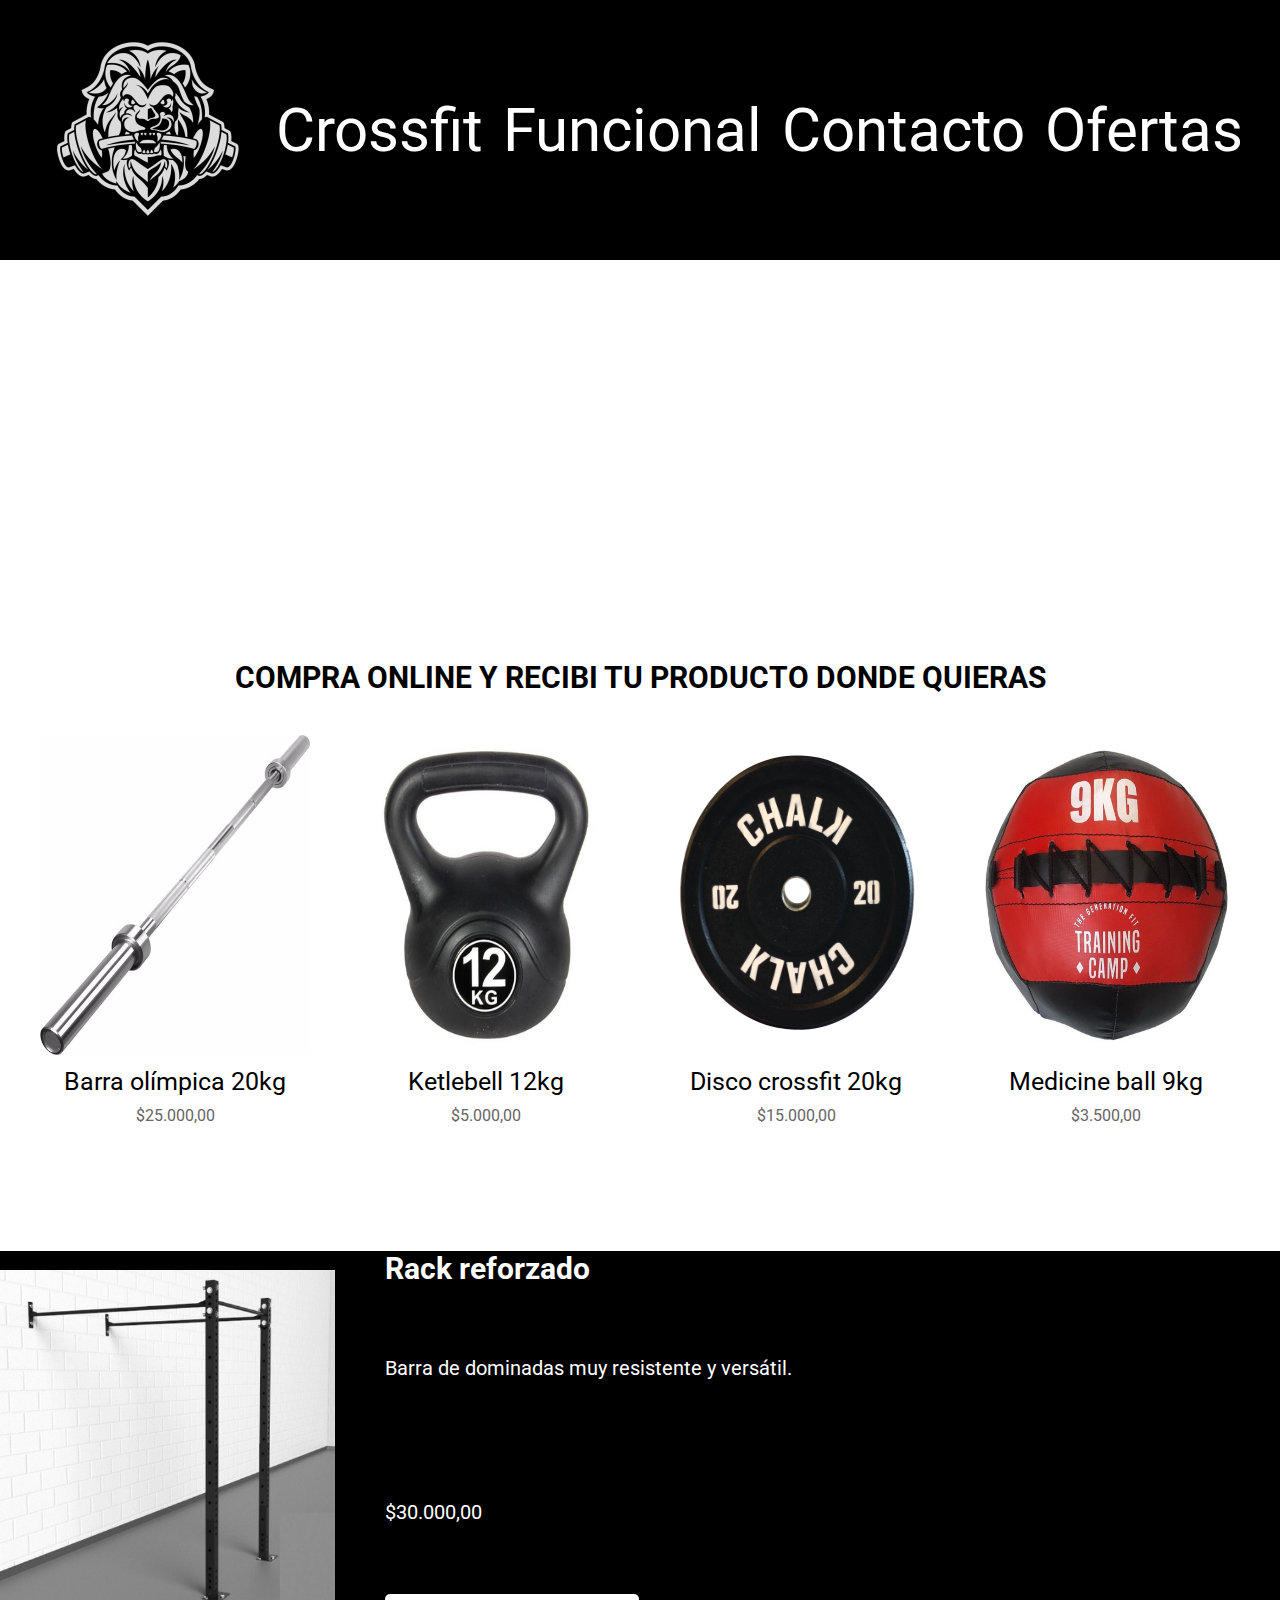
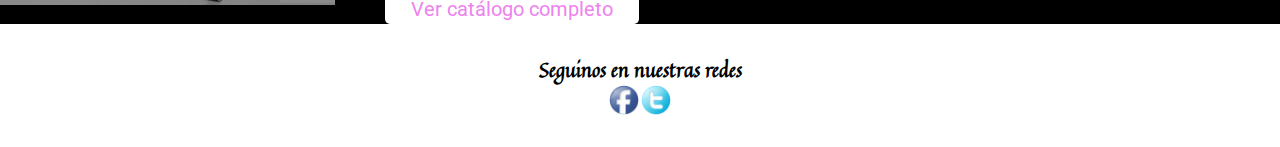
<file: index.html>
<!DOCTYPE html>
<html lang="en">
<head>
	<meta charset="UTF-8">
	<meta name="viewport" content="width=device-width, initial-scale=1.0">
	<title>Victory Fitness - Soluciones deportivas</title>
	<link rel="stylesheet" href="css/style.css">
	<link rel="shortcut icon" href="img/favicon.png">

	<!-- wow js -->
	<link rel="stylesheet" href="css/animate.css">
	
</head>
<body>
	
	<!-- inicia nav -->
	
		<nav class="botonera">
			<a href="index.html">
				<img src="img/logo.ico" alt="logo de victory fitness soluciones deportivas">
			</a>

			<ul>
			<li>
				<a href="views/crossfit.html" >Crossfit</a>
			</li>
			<li>
				<a href="views/funcional.html">Funcional</a>
			</li>
			<li>
				<a href="views/contacto.html" >Contacto</a>
			</li>
			<li>
				<a href="views/ofertas.html">Ofertas</a>
			</li>
		</ul>
		</nav>
	<!-- ends nav -->
	<header class="encabezado">
		
	</header>

	<!-- inicia conteniedo principal -->
	<main id="productos">
		<h1 class="wow bounceInUp">Compra online y recibi tu producto donde quieras</h1>
		<section class="galeria wow bounceInLeft">			
			<figure>
				<img src="img/barra.jpg" alt="Barra olímpica 20kg" class="img">
				<figcaption>Barra olímpica 20kg</figcaption>
				<p class="price">$25.000,00</p>
			</figure>

			<figure>
				<img src="img/ketlebell.jpg" alt="kettlebell pesa rusa 12kg" class="img">
				<figcaption>Ketlebell 12kg</figcaption>
				<p class="price">$5.000,00</p>
			</figure>

			<figure>
				<img src="img/disco.png" alt="Disco de crossfit 20kg" class="img">
				<figcaption>Disco crossfit 20kg</figcaption>
				<p class="price">$15.000,00</p>
			</figure>

			<figure>
				<img src="img/ball.jpg" alt="Medicine ball 9kg" class="img">
				<figcaption>Medicine ball 9kg</figcaption>
				<p class="price">$3.500,00</p>
			</figure>
		</section>
		<section class="destacados">
			<h2 class="wow bounceInRight" data-wow-duration="2s" data-wow-delay="3s" data-wow-iteration="10">Destacados del mes</h2>
			<article>
				<img src="img/rack.jpg" alt="rack para crossfit" class="img2">
				<div>
					<h3>Rack reforzado</h3>
					<p>Barra de dominadas muy resistente y versátil.</p>
					<p class="price">$30.000,00</p>
					<a href="#" class="btnXl">Ver catálogo completo</a>
				</div>
			</article>
		</section>
	</main>
	<!-- cierra main-->

	<footer class="pie">
		<h3 class="pie__titulo--md">Seguinos en nuestras redes</h3>
		<div>
			<a href="https://facebook.com" target="_blank">
				<img src="img/facebook.png" alt="Seguinos en facebook" class="pie__icon--sm">
			</a>
			<a href="https://twitter.com" target="_blank">
				<img src="img/twitter.png" alt="Seguinos en twitter" class="pie__icon--sm">
			</a>
		</div>
	</footer>

<script src="js/wow.min.js"></script>
<script>
    new WOW().init();
</script>
	
</body>
</html>
</file>
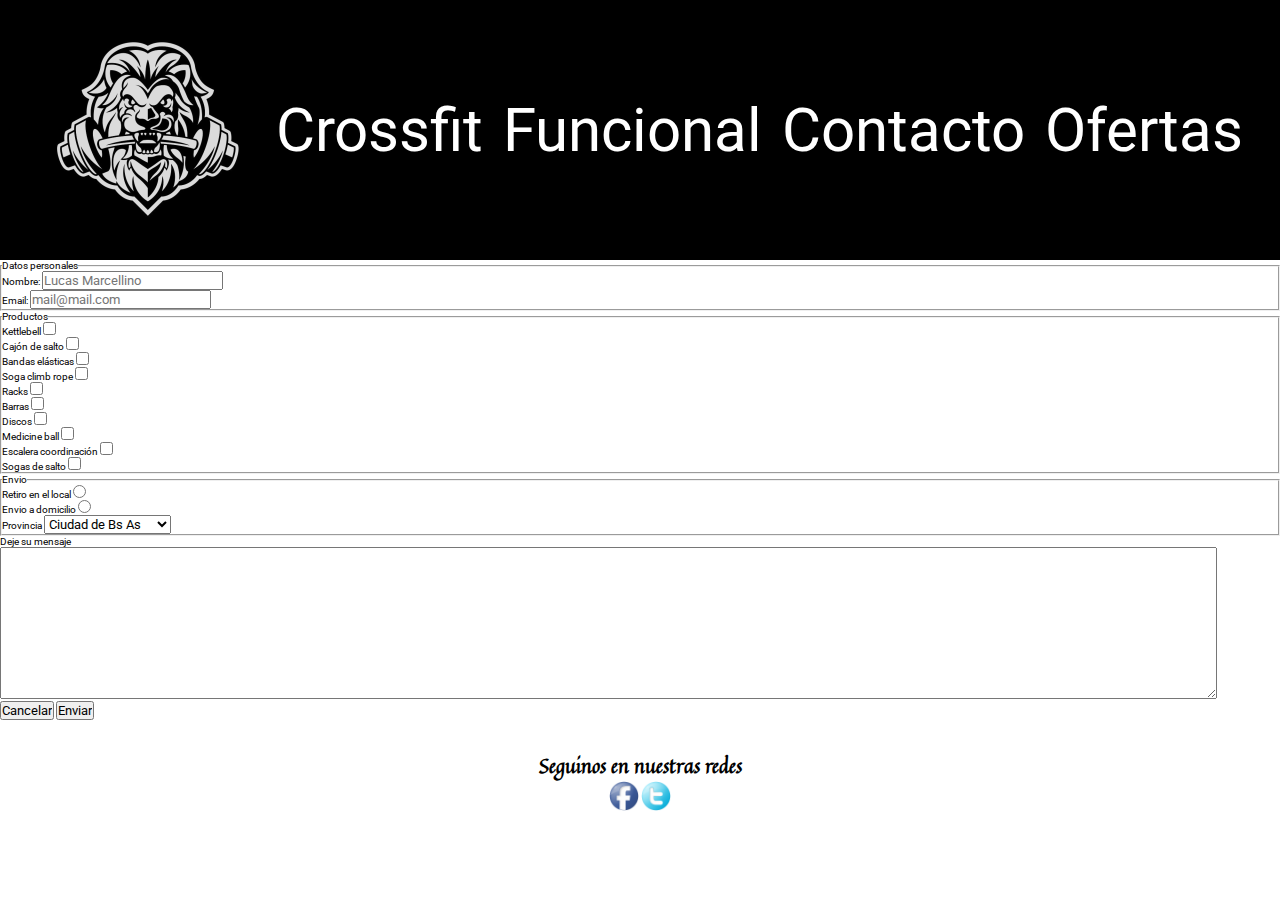
<file: views/contacto.html>
<!DOCTYPE html>
<html lang="en">
<head>
	<meta charset="UTF-8">
	<meta name="viewport" content="width=device-width, initial-scale=1.0">
	<title>Victory Fitness - Soluciones deportivas</title>
	<link rel="shortcut icon" href="../img/favicon.png">
	<link rel="stylesheet" href="../css/style.css">
</head>
<body>
<div class="contenedor">
	<nav class="botonera" id="mainNav">
		<a href="../index.html">
			<img src="../img/logo.ico" alt="logo de victory fitness soluciones deportivas">
		</a>
		<ul>
			<li>
				<a href="../views/crossfit.html" >Crossfit</a>
			</li>
			<li>
				<a href="../views/funcional.html">Funcional</a>
			</li>
			<li>
				<a href="../views/contacto.html" >Contacto</a>
			</li>
			<li>
				<a href="../views/ofertas.html">Ofertas</a>
			</li>
		</ul>
	</nav>
	
	

	<main>
		<section>
			<form action="envio.php" id="contacto">
				<fieldset>
					<legend>Datos personales</legend>
					<label for="nombre">Nombre:</label>
					<input type="text" id="nombre" placeholder="Lucas Marcellino">
					<br>
					<label for="email">Email:</label>
					<input type="email" id="email" placeholder="mail@mail.com" required>
				</fieldset>
				<fieldset>
					<legend>Productos</legend>
					<label for="kettlebell">Kettlebell</label>
					<input type="checkbox" id="kettlebell" value="kettlebell">
					<br>
					<label for="mancuernas">Cajón de salto</label>
					<input type="checkbox" id="mancuernas" value="mancuernas">
					<br>
					<label for="bandas elasticas">Bandas elásticas</label>
					<input type="checkbox" id="bandas elasticas" value="bandas elasticas">
					<br>
					<label for="pisos">Soga climb rope</label>
					<input type="checkbox" id="pisos" value="pisos">
					<br>
					<label for="racks">Racks</label>
					<input type="checkbox" id="racks" value="racks">
					<br>
					<label for="barras">Barras</label>
					<input type="checkbox" id="barras" value="barras">
					<br>
					<label for="discos">Discos</label>
					<input type="checkbox" id="discos" value="discos">
					<br>
					<label for="medicine ball">Medicine ball</label>
					<input type="checkbox" id="medicine ball" value="medicine ball">
					<br>
					<label for="colchonetas">Escalera coordinación</label>
					<input type="checkbox" id="colchonetas" value="colchonetas">
					<br>
					<label for="sogas de salto">Sogas de salto</label>
					<input type="checkbox" id="sogas de salto" value="sogas de salto">
				</fieldset>
				<fieldset>
					<legend>Envio</legend>
					<label for="local">Retiro en el local</label>
					<input type="radio" id="local" value="local" name="envio">
					<br>
					<label for="casa">Envio a domicilio</label>
					<input type="radio" id="casa" value="casa" name="envio">
					<br>
					<label for="localidad">Provincia</label>
					<select name="" id="localidad">
						<option value="caba">Ciudad de Bs As</option>
						<option value="bsas">Provincia de Bs As</option>
						<option value="interior">Interior del país</option>
					</select>
				</fieldset>
				<label for="mensaje">Deje su mensaje</label>
				<br>
				<textarea name="" id="mensaje" cols="150" rows="10"></textarea>
				<br>
				<input type="reset" value="Cancelar">
				<input type="submit" value="Enviar">
			</form>
		</section>
	</main>

	<footer class="pie" id="footer">
		<h3 class="pie__titulo--md">Seguinos en nuestras redes</h3>
		<div>
			<a href="https://facebook.com" target="_blank">
				<img src="../img/facebook.png" alt="Seguinos en facebook" class="pie__icon--sm">
			</a>
			<a href="https://twitter.com" target="_blank">
				<img src="../img/twitter.png" alt="Seguinos en twitter" class="pie__icon--sm">
			</a>
		</div>
	</footer>
</div>	
</body>
</html>
</file>
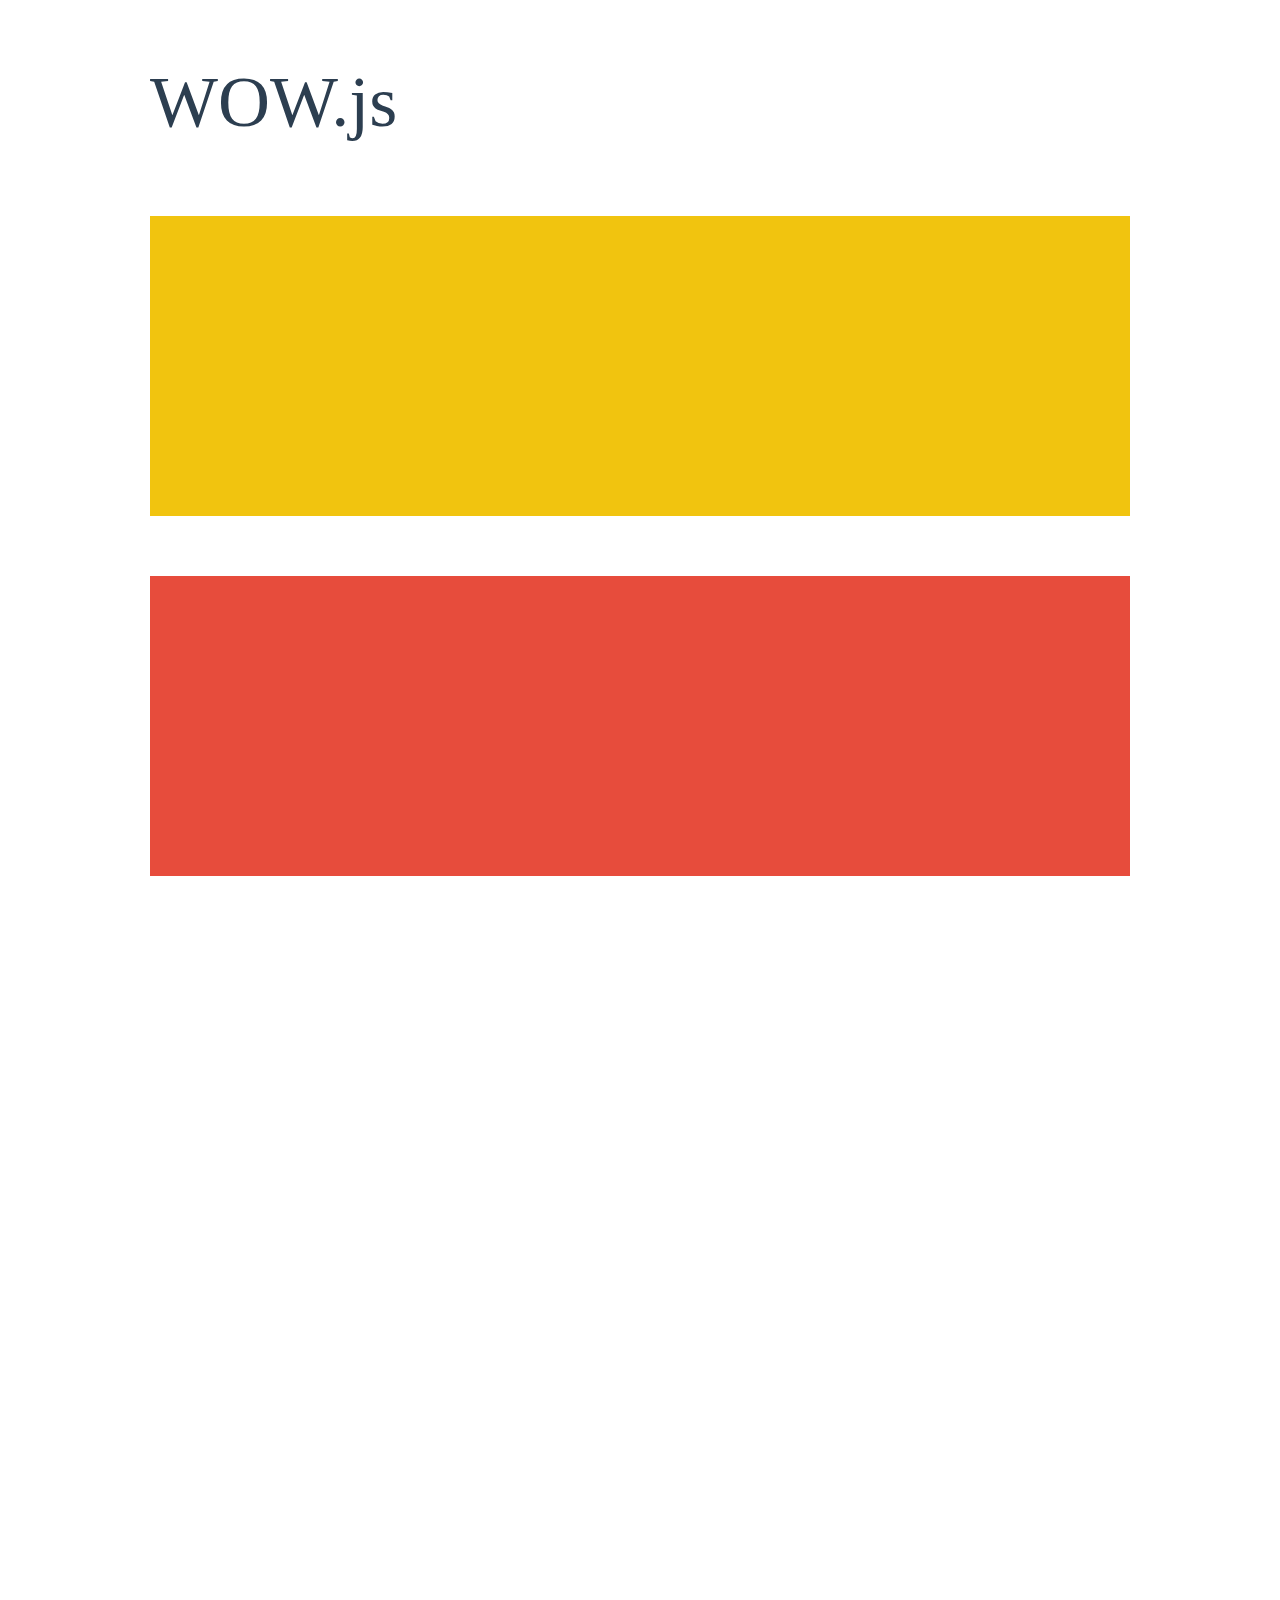
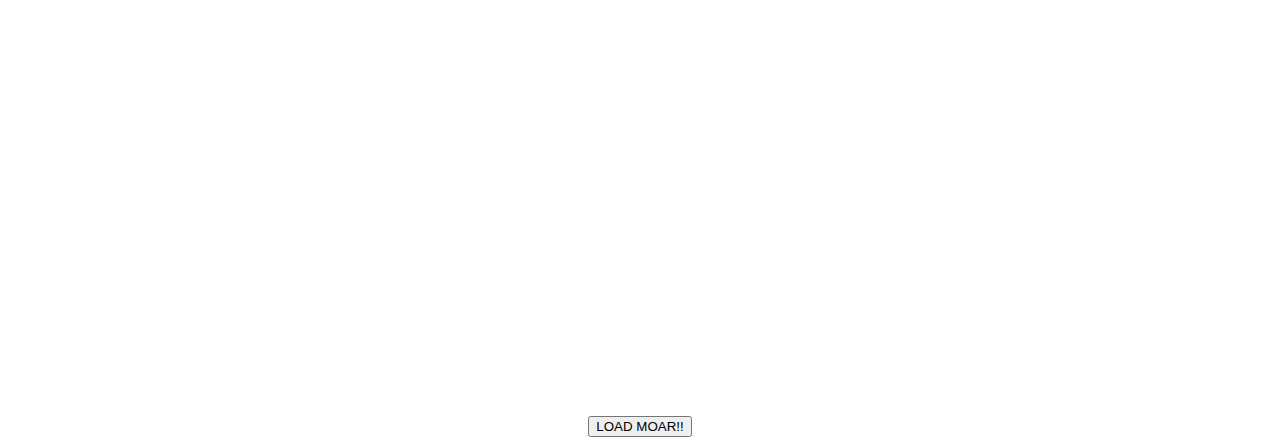
<file: WOW-master/WOW-master/demo.html>
<!doctype html>

<html lang="en">
<head>
  <meta charset="utf-8">
  <title>WOW</title>
  <link rel="stylesheet" href="css/libs/animate.css">
  <link rel="stylesheet" href="css/site.css">
  <style>
    .wow:first-child {
      visibility: hidden;
    }
  </style>
  <!--[if IE]>
    <script src="http://html5shiv.googlecode.com/svn/trunk/html5.js"></script>
  <![endif]-->
</head>

<body>
  <div id="container">
    <header>
      <h1>WOW.js</h1>
    </header>
    <div id="main">
      <section class="wow fadeInDown" style="background-color: #f1c40f;"></section>
      <section class="wow pulse" style="background-color: #e74c3c;" data-wow-iteration="infinite" data-wow-duration="1500ms"></section>
      <section class="section--purple wow slideInRight" data-wow-delay="2s"></section>
      <section class="section--blue wow bounceInLeft" data-wow-offset="300"></section>
      <section class="section--green wow slideInLeft" data-wow-duration="4s"></section>
      <button id="moar">LOAD MOAR!!</button>
    </div>
  </div>
  <script src="dist/wow.js"></script>
  <script>
    wow = new WOW(
      {
        animateClass: 'animated',
        offset:       100,
        callback:     function(box) {
          console.log("WOW: animating <" + box.tagName.toLowerCase() + ">")
        }
      }
    );
    wow.init();
    document.getElementById('moar').onclick = function() {
      var section = document.createElement('section');
      section.className = 'section--purple wow fadeInDown';
      this.parentNode.insertBefore(section, this);
    };
  </script>
</body>
</html>
</file>
<file: css/style.css>
@import url('https://fonts.googleapis.com/css2?family=Quintessential&family=Roboto:wght@300&display=swap');

*{
	font-family: 'Roboto', sans-serif;
	margin: 0;
	padding: 0;
}


html{
	font-size: 62.5%;
}



h1,h2,h3{
	color: #000000;
	font-family: 'Quintessential', cursive;
}


p{
	color:#817E7E;
	line-height: 2rem;
	font-size: 1.6rem;
}

.botonera {
		background-color: #000000;
		/*position*/
		top: 0;
		/*padding*/
		padding: 1px 20px;
		/****display flex****/
		display: flex;
		justify-content: space-between;
		align-items: center;
	}

	.botonera ul{
		/****display flex****/
		display: flex;
	}

	.botonera ul li{
		list-style: none;
		margin-right: 20px;
	}

		.botonera ul li a{
			font-size: 6rem;
			text-decoration: none;
			color: #FFFFFF;
			/*Subrayado animado*/
			  	background-image: linear-gradient(currentColor, currentColor);
   				background-position: 0% 100%;
    			background-repeat: no-repeat;
    			background-size: 0% 2px;
    			transition: background-size .3s;
		}

		/*hover*/
		.botonera ul li a:hover{
			color: white;
			font-weight: 600;
			/*Subrayado animado*/
			background-size: 100% 2px;
		}


/* clases camelCase  */

.textDestacado{
	background-color: rgba(255, 252, 0, .4);
}

.textBold{
	font-weight: 600;
}

.textCenter{
	text-align: center;
}

.textRight{
	text-align: right;
}

.textLeft{
	text-align: left;
}

.bgLight{
	background-color:rgba(243, 240, 240, .8) ;
}

.bgDark{
	background-color: rgba(195, 190, 190, .8);
}

.btnXl{
	width:50%;
	height: 30px;
	background-color: white;
	color: violet;
	text-align: center;
	text-decoration: none;
	border-radius: 5px;
	margin-left: 50px;
	font-size: 2rem;
	/****display flex****/
	display: flex;
	justify-content: center;
	align-items: center;
}

/*Clases BEM */
.encabezado__box--white{
	text-align: center;
	background-color: white;
	/*padding*/
	padding: 5px 0;
}
.encabezado__img--fluid{
	/*size*/
	width: 100%;
}

.novedades__titulo--xxl{
	font-size: 4rem;
}

.novedades__titulo--xl{
	font-size: 3rem;
}

.novedades__titulo--md{
	font-size: 2rem;
	/*margin*/
	margin-bottom: 30px;
}

/*Box model - width- height - margin - padding - border*/
/*Overflox*/
/*box-sizing*/
.novedades__articulo{
	width:98%;
	height:auto;
	overflow: hidden;
	padding: 20px 30px;
	border: solid rgba(238, 188, 247, .5) 2px;
	box-sizing: border-box;
	margin: 20px auto;
}

.pie{
	/*padding*/
	padding:30px;
	/****display flex****/
	display: flex;
	flex-direction: column;
	align-items: center;
}

.pie a{
	text-decoration: none;
}

.pie__icon--sm{
	/*size*/
	width: 30px;
}

.pie__titulo--md{
	font-size: 2rem;
}

/* productos en promoción*/
#productos h1,
#productos h2{
	text-transform: uppercase;
	font-size: 3rem;
	text-align: center;
	padding: 20px 0;
	background-color: rgba(255, 255, 255, .7);
	font-family: Roboto, sans-serif;
	margin: 20px 0;
}

#productos .galeria{
	margin: 20px;
	/****display flex****/
	display: flex;
	justify-content: space-around;
}
	#productos .galeria figure{
		text-align: center;
		margin: 0 20px;
	}

		#productos .galeria figure img{
			border-top-left-radius: 5px;
			border-top-right-radius: 5px;
			width: 100%;
		}

		#productos .galeria figure figcaption{
			font-size: 2.5rem;
			color: #000000 ;
			padding: 10px 0;
			background-color: white;
		}

		#productos .galeria p.price{
			color: #676565;
			padding-bottom: 10px;
			background-color: white;
		}

/* productos destacados*/
#productos .destacados article{
	background-color: #000000 ;
	/****display flex****/
	display: flex;
	align-items: center;
}

	#productos .destacados article p{
		font-size: 2rem;
		line-height: 2.4rem;
		padding: 50px;
		margin: 20px auto;
		color: white;
	}

	#productos .destacados article h3{
		color: white;
		font-size: 3rem;
		padding-left: 50px;
		font-family: Roboto, sans-serif;
	}

/* tienda online*/
.secondNav{
	background-color: white;
	color:#676565 ;
	padding: 10px ;
	font-size: 1.3rem;
	line-height: 1.6em;
}

}

.contenedor{
	display: grid;
	grid-template-columns: 20% 70% 10%;
	grid-template-rows: auto auto auto auto;
	grid-template-areas: "nav nav nav" "header header header" "filtros productos aside" "footer footer footer"
}

#mainNav{
	grid-area: nav;
}

#header{
	grid-area: header;
}

#filtros{
	grid-area: filtros;
}

#productos{
	grid-area: productos;
}

#aside{
	grid-area: aside;
}

#footer{
	grid-area: footer;
}

/* ============= animaciones ==================== */

@keyframes headerAnimation{
	0%{background-image: url(../img/header.jpg)}
	25%{background-image: url(../img/header2.jpg)}
	50%{background-image: url(../img/header3.jpg)}
	75%{background-image: url(../img/header4.jpg)}
	100%{background-image: url(../img/header5.jpg)}
}

header{
	height: 40vh;
	animation-name:headerAnimation;
	animation-duration: 6s;
	animation-iteration-count:infinite;
	background-size: cover;
	animation-timing-function: ease-in;
}

.img{
	width: 320px;
	height: 320px;
}

.img2{
	width: 335px;
	height: 335px;
</file>
<file: WOW-master/WOW-master/css/site.css>
h1 {
  font-size:     72px;
  line-height:   1.5;
  color: #2c3e50;
  font-weight:   100;
}

#container {
  width:  980px;
  margin: 0 auto;
}

section {
  height: 300px;
  margin: 60px 0;
}

.section--purple {
  background-color: #9b59b6;
}

.section--blue {
  background-color: #3498db;
}

.section--green {
  background-color: #2ecc71;
}

#main {
  text-align: center;
}

#more {
  margin: 20px auto 48px;
}
</file>
